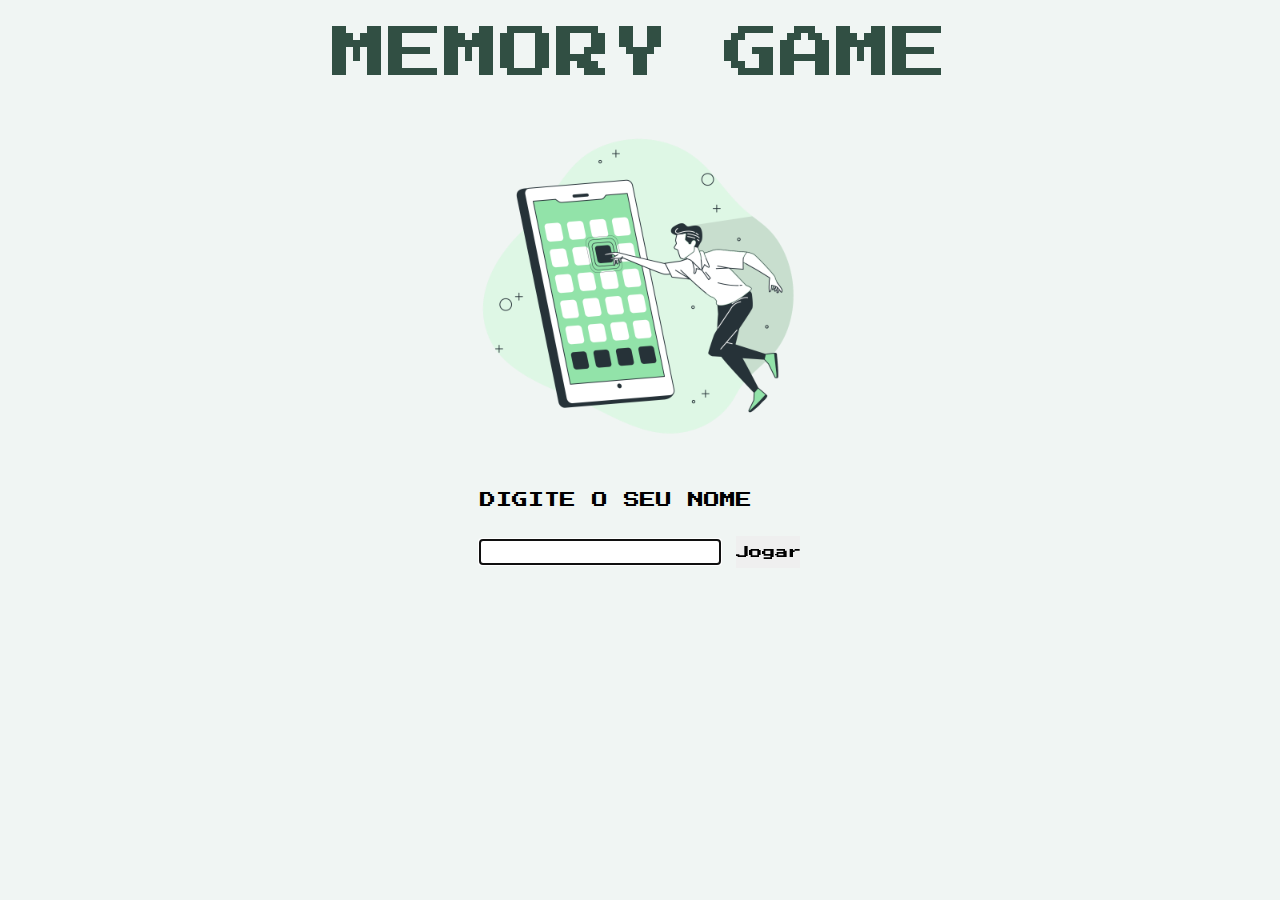
<file: index.html>
<!DOCTYPE html>
<html lang="en">
<head>
    <meta charset="UTF-8">
    <meta http-equiv="X-UA-Compatible" content="IE=edge">
    <meta name="viewport" content="width=device-width, initial-scale=1.0">
    <title>Memory Game</title>
    <link rel="stylesheet" href="./style/reset.css">
    <link rel="stylesheet" href="./style/game.css">
    <script defer src="./script/login.js"></script>
</head>
<body>
   
    <h1 class="title">MEMORY GAME</h1>
    
    <img class="login_logo_image" src="./images/Mobile apps-bro.png" draggable="false" alt="Desenho de um homem flutuando, apontando o dedo e clicando em um celular gigante onde tem vários blocos, alguns em brancos e outros em verde escuro">
    
    <div>
    <p>DIGITE O SEU NOME</p>
    <div><input type="text" id="playerName"/> <button type="submit" id="playGame"> Jogar </buttoN></div>
    </div>
</body>
</html>
</file>
<file: style/game.css>
@import url('https://fonts.googleapis.com/css2?family=Press+Start+2P&display=swap');


*{
    margin: 0;
    padding: 0;
    box-sizing: border-box;
    list-style: none;
    border: none;
}

body{
    font-family: 'Press Start 2P', cursive;
    background: hsl(156, 20%, 95.1%);
    display:flex;
    align-items: center;
    justify-content: center;  
    flex-direction: column;
}

h1.title{
    padding: 10px;
    margin-top: 1.0rem;
    display: flex;
    justify-content: center;
    font-size: 3.5rem;
    color: hsl(156, 23.4%, 25.1%);
    margin-left: auto;
    margin-right: auto;
}

.login_logo_image{   
    width: 400px;
    height: 400px;
    
    margin-left: auto;
    margin-right: auto;
}

#playerName {
    font-family: 'Press Start 2P', cursive;
    margin-top: 2rem;
    width: 15rem;
    height: 1.5rem;
    padding: 0.2rem;
    padding-left: 0.5rem;
}

#playGame{
    font-family: 'Press Start 2P', cursive;
    width: 4rem;
    height: 2rem;

}
</file>
